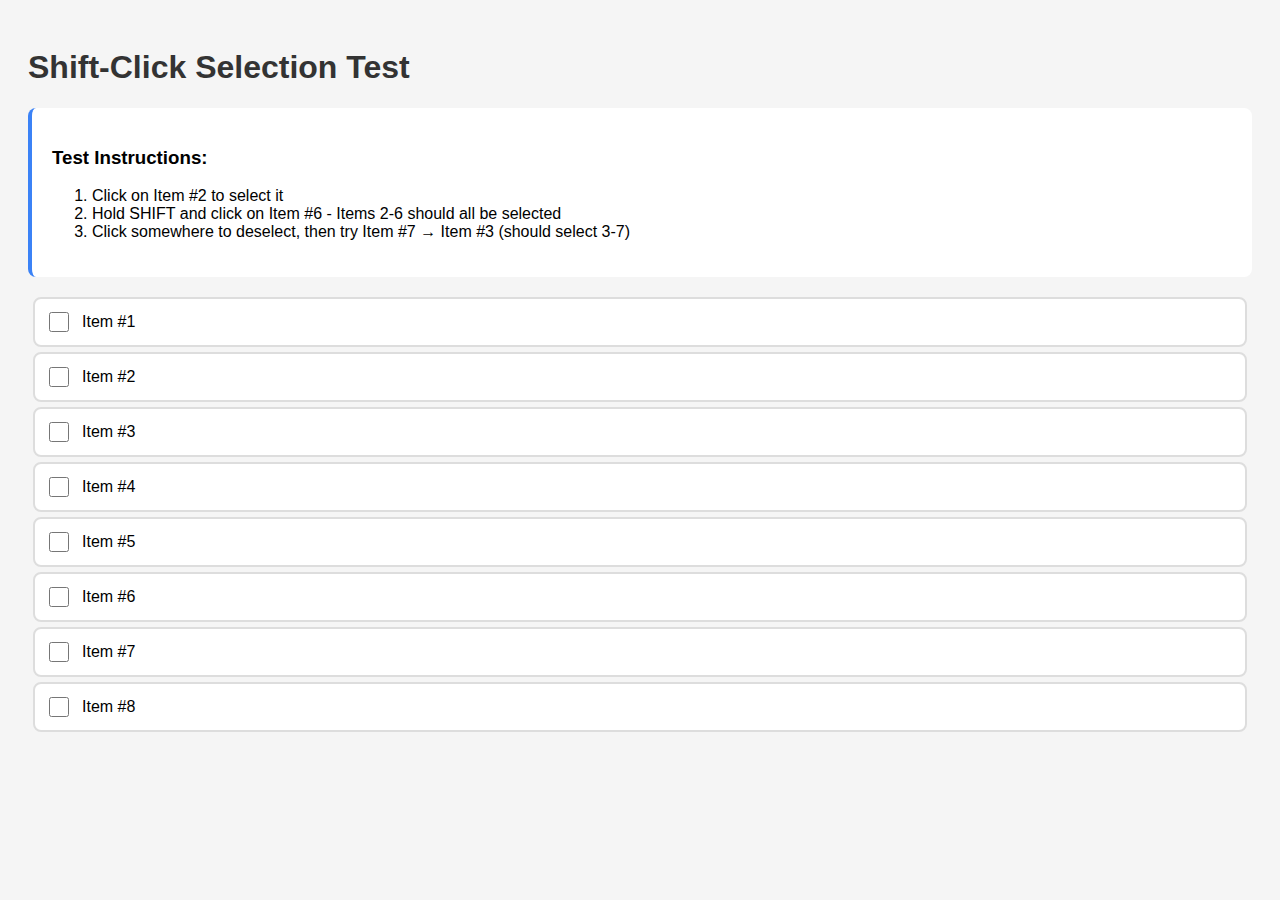
<file: shift-click-test.html>
<!DOCTYPE html>
<html lang="en">
<head>
    <meta charset="UTF-8">
    <meta name="viewport" content="width=device-width, initial-scale=1.0">
    <title>Shift-Click Test</title>
    <style>
        .test-item {
            padding: 10px;
            margin: 5px;
            border: 2px solid #ddd;
            border-radius: 8px;
            display: flex;
            align-items: center;
            gap: 10px;
            background: white;
            transition: all 0.2s ease;
        }
        
        .test-item.selected {
            background: #dbeafe;
            border-color: #3b82f6;
            transform: scale(1.02);
        }
        
        .test-checkbox {
            width: 20px;
            height: 20px;
        }
        
        body {
            font-family: Arial, sans-serif;
            padding: 20px;
            background: #f5f5f5;
        }
        
        h1 {
            color: #333;
        }
        
        .instructions {
            background: #fff;
            padding: 20px;
            border-radius: 8px;
            margin-bottom: 20px;
            border-left: 4px solid #3b82f6;
        }
    </style>
</head>
<body>
    <h1>Shift-Click Selection Test</h1>
    <div class="instructions">
        <h3>Test Instructions:</h3>
        <ol>
            <li>Click on Item #2 to select it</li>
            <li>Hold SHIFT and click on Item #6 - Items 2-6 should all be selected</li>
            <li>Click somewhere to deselect, then try Item #7 → Item #3 (should select 3-7)</li>
        </ol>
    </div>
    
    <div id="test-container">
        <div class="test-item" data-id="1">
            <input type="checkbox" class="test-checkbox" data-item-id="1">
            <span>Item #1</span>
        </div>
        <div class="test-item" data-id="2">
            <input type="checkbox" class="test-checkbox" data-item-id="2">
            <span>Item #2</span>
        </div>
        <div class="test-item" data-id="3">
            <input type="checkbox" class="test-checkbox" data-item-id="3">
            <span>Item #3</span>
        </div>
        <div class="test-item" data-id="4">
            <input type="checkbox" class="test-checkbox" data-item-id="4">
            <span>Item #4</span>
        </div>
        <div class="test-item" data-id="5">
            <input type="checkbox" class="test-checkbox" data-item-id="5">
            <span>Item #5</span>
        </div>
        <div class="test-item" data-id="6">
            <input type="checkbox" class="test-checkbox" data-item-id="6">
            <span>Item #6</span>
        </div>
        <div class="test-item" data-id="7">
            <input type="checkbox" class="test-checkbox" data-item-id="7">
            <span>Item #7</span>
        </div>
        <div class="test-item" data-id="8">
            <input type="checkbox" class="test-checkbox" data-item-id="8">
            <span>Item #8</span>
        </div>
    </div>
    
    <script>
        let lastSelectedIndex = -1;
        
        // Event delegation for checkbox clicks
        document.addEventListener('click', (e) => {
            if (e.target.classList.contains('test-checkbox')) {
                console.log('Checkbox clicked with shift:', e.shiftKey);
                const itemId = parseInt(e.target.dataset.itemId);
                
                setTimeout(() => {
                    handleSelection(itemId, e.target.checked, e);
                }, 0);
            }
        });
        
        function handleSelection(id, checked, event) {
            const item = document.querySelector(`[data-id="${id}"]`);
            if (!item) return;
            
            const allItems = Array.from(document.querySelectorAll('.test-item'));
            const currentIndex = allItems.indexOf(item);
            
            console.log('Current index:', currentIndex, 'Last selected:', lastSelectedIndex);
            
            if (event.shiftKey && lastSelectedIndex !== -1 && lastSelectedIndex !== currentIndex) {
                console.log('🎯 SHIFT-CLICK RANGE SELECTION!');
                const startIndex = Math.min(lastSelectedIndex, currentIndex);
                const endIndex = Math.max(lastSelectedIndex, currentIndex);
                
                console.log('Selecting range:', startIndex, 'to', endIndex);
                
                // Select all items in range
                for (let i = startIndex; i <= endIndex; i++) {
                    const itemToSelect = allItems[i];
                    const checkbox = itemToSelect.querySelector('.test-checkbox');
                    
                    checkbox.checked = true;
                    itemToSelect.classList.add('selected');
                    
                    console.log('✓ Selected item', i + 1);
                }
            } else {
                // Normal selection
                if (checked) {
                    item.classList.add('selected');
                    lastSelectedIndex = currentIndex;
                } else {
                    item.classList.remove('selected');
                }
            }
        }
        
        // Clear all selections when clicking outside
        document.addEventListener('click', (e) => {
            if (!e.target.closest('.test-item')) {
                document.querySelectorAll('.test-item').forEach(item => {
                    item.classList.remove('selected');
                    item.querySelector('.test-checkbox').checked = false;
                });
                lastSelectedIndex = -1;
                console.log('Cleared all selections');
            }
        });
    </script>
</body>
</html>
</file>
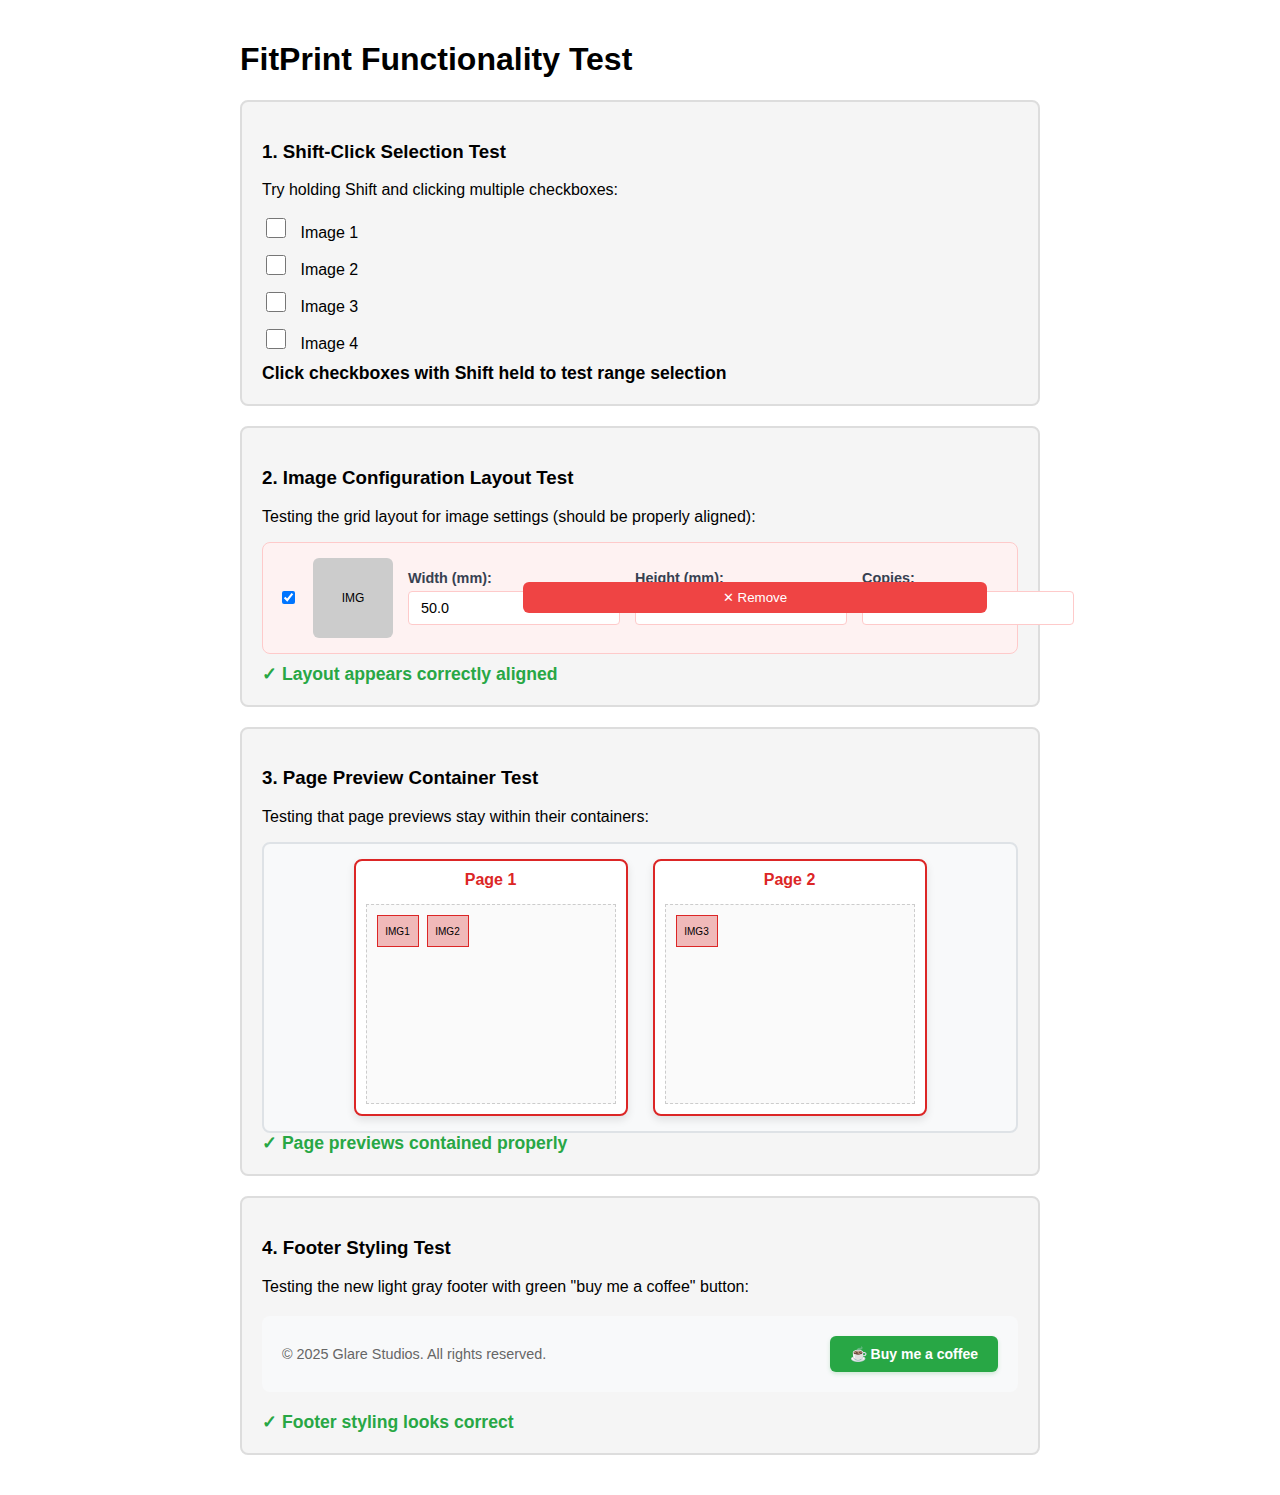
<file: test-functionality.html>
<!DOCTYPE html>
<html lang="en">
<head>
    <meta charset="UTF-8">
    <meta name="viewport" content="width=device-width, initial-scale=1.0">
    <title>FitPrint Functionality Test</title>
    <style>
        body {
            font-family: Arial, sans-serif;
            padding: 20px;
            max-width: 800px;
            margin: 0 auto;
        }
        .test-section {
            background: #f5f5f5;
            padding: 20px;
            margin: 20px 0;
            border-radius: 8px;
            border: 2px solid #ddd;
        }
        .test-passed {
            border-color: #28a745;
            background: #d4edda;
        }
        .test-failed {
            border-color: #dc3545;
            background: #f8d7da;
        }
        .status {
            font-weight: bold;
            font-size: 1.1rem;
        }
        .status.pass { color: #28a745; }
        .status.fail { color: #dc3545; }
        
        .image-config-test {
            display: grid;
            grid-template-columns: auto auto 100px 1fr auto;
            gap: 15px;
            align-items: center;
            padding: 15px;
            background: #fef2f2;
            border: 1px solid #fecaca;
            border-radius: 8px;
            margin: 10px 0;
        }
        .config-inputs-test {
            display: grid;
            grid-template-columns: 1fr 1fr 1fr;
            gap: 15px;
            align-items: start;
            width: 100%;
        }
        .config-inputs-test > div {
            display: flex;
            flex-direction: column;
            gap: 5px;
        }
        .config-inputs-test label {
            font-size: 0.9rem;
            font-weight: 600;
            color: #374151;
        }
        .config-inputs-test input {
            padding: 8px 12px;
            border: 1px solid #fecaca;
            border-radius: 4px;
            font-size: 0.9rem;
        }
        
        .layout-preview-test {
            display: flex;
            flex-wrap: wrap;
            gap: 15px;
            justify-content: center;
            align-items: flex-start;
            max-width: 100%;
            overflow-x: auto;
            overflow-y: visible;
            padding: 10px;
            background: #f8f9fa;
            border: 2px solid #dee2e6;
            border-radius: 8px;
        }
        
        .page-preview-test {
            border: 2px solid #dc2626;
            border-radius: 8px;
            padding: 10px;
            background: #ffffff;
            position: relative;
            box-shadow: 0 4px 8px rgba(0, 0, 0, 0.1);
            flex: 0 0 auto;
            min-width: 200px;
            max-width: 350px;
            margin: 5px;
        }
        
        .page-content-test {
            position: relative;
            background: #fafafa;
            border: 1px dashed #ccc;
            min-height: 200px;
            overflow: hidden;
            box-sizing: border-box;
            width: 250px;
            height: 180px;
        }
        
        .footer-test {
            background: #f8f9fa;
            color: #333;
            padding: 20px;
            margin: 20px 0;
            border-radius: 8px;
        }
        
        .paypal-btn-test {
            background: #28a745;
            color: white;
            border: none;
            padding: 10px 20px;
            border-radius: 6px;
            cursor: pointer;
            font-size: 14px;
            font-weight: 600;
            transition: all 0.2s ease;
            text-decoration: none;
            display: inline-flex;
            align-items: center;
            gap: 8px;
            box-shadow: 0 2px 4px rgba(40, 167, 69, 0.2);
        }
        
        .paypal-btn-test:hover {
            background: #218838;
            transform: translateY(-1px);
            box-shadow: 0 4px 8px rgba(40, 167, 69, 0.4);
        }
        
        .checkbox-test {
            margin: 10px 0;
        }
        .checkbox-test input {
            margin-right: 10px;
            width: 20px;
            height: 20px;
            accent-color: #dc2626;
        }
        .checkbox-test.selected {
            background: #dbeafe;
            border: 2px solid #3b82f6;
            padding: 10px;
            border-radius: 5px;
        }
    </style>
</head>
<body>
    <h1>FitPrint Functionality Test</h1>
    
    <div class="test-section">
        <h3>1. Shift-Click Selection Test</h3>
        <p>Try holding Shift and clicking multiple checkboxes:</p>
        
        <div class="checkbox-test" data-index="0">
            <input type="checkbox" class="test-checkbox" data-id="0"> Image 1
        </div>
        <div class="checkbox-test" data-index="1">
            <input type="checkbox" class="test-checkbox" data-id="1"> Image 2
        </div>
        <div class="checkbox-test" data-index="2">
            <input type="checkbox" class="test-checkbox" data-id="2"> Image 3
        </div>
        <div class="checkbox-test" data-index="3">
            <input type="checkbox" class="test-checkbox" data-id="3"> Image 4
        </div>
        
        <div id="shift-test-result" class="status">Click checkboxes with Shift held to test range selection</div>
    </div>
    
    <div class="test-section">
        <h3>2. Image Configuration Layout Test</h3>
        <p>Testing the grid layout for image settings (should be properly aligned):</p>
        
        <div class="image-config-test">
            <input type="checkbox" checked>
            <div style="width: 80px; height: 80px; background: #ccc; border-radius: 6px; display: flex; align-items: center; justify-content: center; font-size: 12px;">IMG</div>
            <div class="config-inputs-test">
                <div>
                    <label>Width (mm):</label>
                    <input type="number" value="50.0">
                </div>
                <div>
                    <label>Height (mm):</label>
                    <input type="number" value="75.0">
                </div>
                <div>
                    <label>Copies:</label>
                    <input type="number" value="1">
                </div>
            </div>
            <button style="background: #ef4444; color: white; border: none; padding: 8px 16px; border-radius: 6px;">✕ Remove</button>
        </div>
        
        <div id="layout-test-result" class="status pass">✓ Layout appears correctly aligned</div>
    </div>
    
    <div class="test-section">
        <h3>3. Page Preview Container Test</h3>
        <p>Testing that page previews stay within their containers:</p>
        
        <div class="layout-preview-test">
            <div class="page-preview-test">
                <div style="color: #dc2626; font-weight: 600; margin-bottom: 15px; text-align: center;">Page 1</div>
                <div class="page-content-test">
                    <div style="position: absolute; left: 10px; top: 10px; width: 40px; height: 30px; background: rgba(220, 38, 38, 0.3); border: 1px solid #dc2626; font-size: 10px; display: flex; align-items: center; justify-content: center;">IMG1</div>
                    <div style="position: absolute; left: 60px; top: 10px; width: 40px; height: 30px; background: rgba(220, 38, 38, 0.3); border: 1px solid #dc2626; font-size: 10px; display: flex; align-items: center; justify-content: center;">IMG2</div>
                </div>
            </div>
            <div class="page-preview-test">
                <div style="color: #dc2626; font-weight: 600; margin-bottom: 15px; text-align: center;">Page 2</div>
                <div class="page-content-test">
                    <div style="position: absolute; left: 10px; top: 10px; width: 40px; height: 30px; background: rgba(220, 38, 38, 0.3); border: 1px solid #dc2626; font-size: 10px; display: flex; align-items: center; justify-content: center;">IMG3</div>
                </div>
            </div>
        </div>
        
        <div id="preview-test-result" class="status pass">✓ Page previews contained properly</div>
    </div>
    
    <div class="test-section">
        <h3>4. Footer Styling Test</h3>
        <p>Testing the new light gray footer with green "buy me a coffee" button:</p>
        
        <div class="footer-test">
            <div style="display: flex; justify-content: space-between; align-items: center; flex-wrap: wrap; gap: 15px;">
                <div>
                    <p style="margin: 0; font-size: 0.9rem; color: #666;">&copy; 2025 Glare Studios. All rights reserved.</p>
                </div>
                <div>
                    <button class="paypal-btn-test">☕ Buy me a coffee</button>
                </div>
            </div>
        </div>
        
        <div id="footer-test-result" class="status pass">✓ Footer styling looks correct</div>
    </div>
    
    <script>
        // Test shift-click functionality
        let lastSelectedIndex = -1;
        
        document.addEventListener('click', (e) => {
            if (e.target.classList.contains('test-checkbox')) {
                const container = e.target.closest('.checkbox-test');
                const currentIndex = parseInt(container.dataset.index);
                const resultDiv = document.getElementById('shift-test-result');
                
                // Handle shift-click for range selection
                if (e.shiftKey && lastSelectedIndex !== -1 && lastSelectedIndex !== currentIndex) {
                    const startIndex = Math.min(lastSelectedIndex, currentIndex);
                    const endIndex = Math.max(lastSelectedIndex, currentIndex);
                    
                    // Select all items in the range
                    for (let i = startIndex; i <= endIndex; i++) {
                        const targetContainer = document.querySelector(`[data-index="${i}"]`);
                        const targetCheckbox = targetContainer.querySelector('.test-checkbox');
                        if (targetContainer && targetCheckbox) {
                            targetContainer.classList.add('selected');
                            targetCheckbox.checked = true;
                        }
                    }
                    
                    resultDiv.textContent = `✓ SHIFT-CLICK WORKED! Selected range ${startIndex} to ${endIndex}`;
                    resultDiv.className = 'status pass';
                    container.closest('.test-section').className = 'test-section test-passed';
                } else {
                    // Normal single selection
                    if (e.target.checked) {
                        container.classList.add('selected');
                        resultDiv.textContent = `✓ Selected item ${currentIndex}`;
                        resultDiv.className = 'status pass';
                    } else {
                        container.classList.remove('selected');
                        resultDiv.textContent = `Deselected item ${currentIndex}`;
                        resultDiv.className = 'status';
                    }
                }
                
                // Update last selected index if this item is being selected
                if (e.target.checked || e.shiftKey) {
                    lastSelectedIndex = currentIndex;
                }
            }
        });
        
        // Test visual feedback
        document.addEventListener('keydown', (e) => {
            if (e.key === 'Shift') {
                document.body.style.cursor = 'crosshair';
                document.getElementById('shift-test-result').textContent = 'SHIFT key held - ready for range selection';
            }
        });
        
        document.addEventListener('keyup', (e) => {
            if (e.key === 'Shift') {
                document.body.style.cursor = '';
            }
        });
    </script>
</body>
</html>
</file>
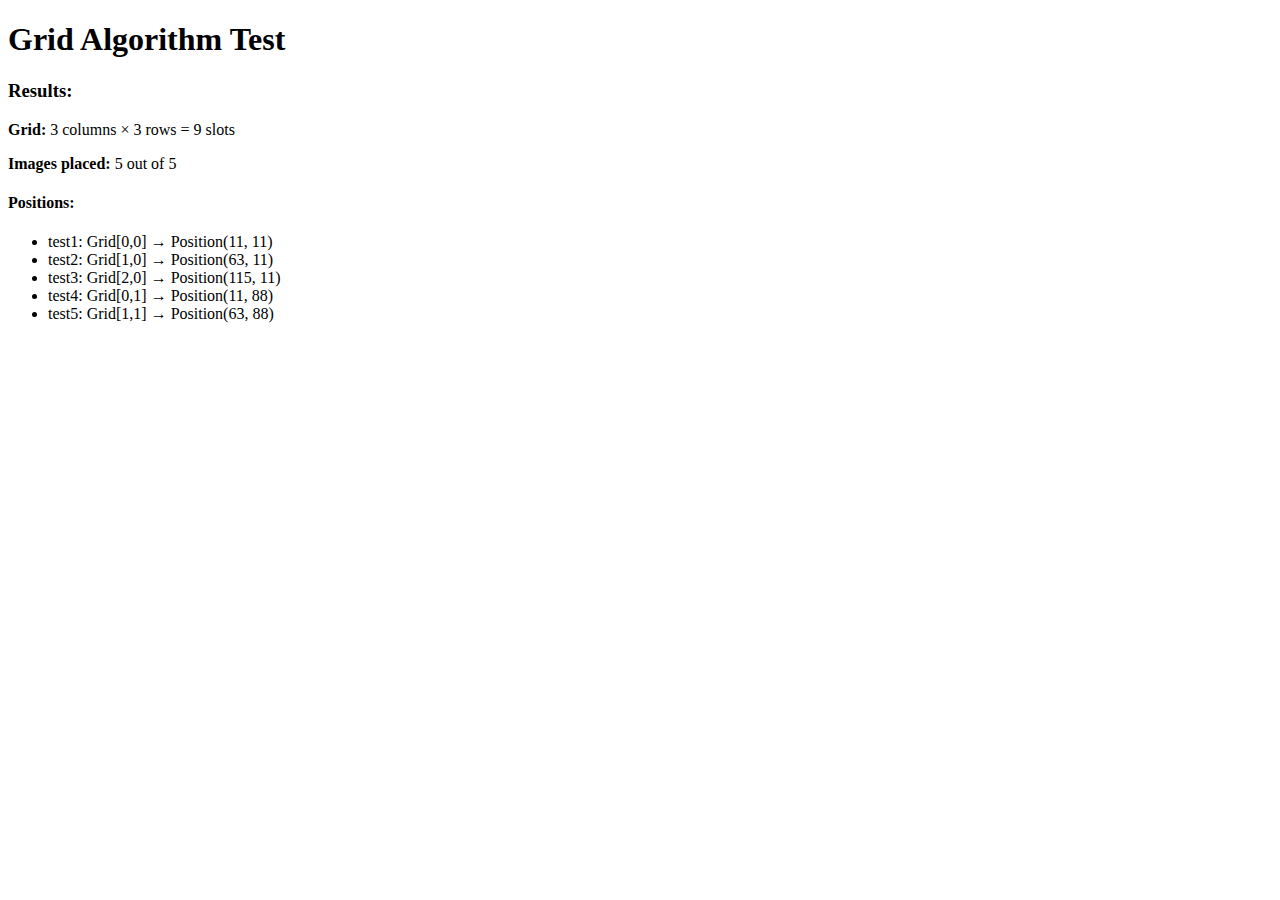
<file: test-grid.html>
<!DOCTYPE html>
<html>
<head>
    <title>Grid Test</title>
</head>
<body>
    <h1>Grid Algorithm Test</h1>
    <div id="output"></div>
    
    <script>
        // Simple grid test
        function testGrid() {
            console.log('=== TESTING GRID ALGORITHM ===');
            
            const images = [
                { width: 50, height: 75, name: 'test1' },
                { width: 50, height: 75, name: 'test2' },
                { width: 50, height: 75, name: 'test3' },
                { width: 50, height: 75, name: 'test4' },
                { width: 50, height: 75, name: 'test5' }
            ];
            
            const pageWidth = 210; // A4 width
            const pageHeight = 297; // A4 height  
            const margin = 10;
            const imageSpacing = 2;
            
            // Calculate usable area
            const usableWidth = pageWidth - (2 * margin);
            const usableHeight = pageHeight - (2 * margin);
            
            console.log('Page:', pageWidth + 'x' + pageHeight + 'mm');
            console.log('Usable area:', usableWidth + 'x' + usableHeight + 'mm');
            
            // Image dimensions with spacing
            const imgW = images[0].width;
            const imgH = images[0].height;
            const effectiveWidth = imgW + imageSpacing;
            const effectiveHeight = imgH + imageSpacing;
            
            console.log('Image size:', imgW + 'x' + imgH + 'mm');
            console.log('Effective size with spacing:', effectiveWidth + 'x' + effectiveHeight + 'mm');
            
            // Calculate grid
            const cols = Math.floor(usableWidth / effectiveWidth);
            const rows = Math.floor(usableHeight / effectiveHeight);
            const imagesPerPage = cols * rows;
            
            console.log('Grid dimensions:', cols + ' cols x ' + rows + ' rows = ' + imagesPerPage + ' slots');
            
            // Place images
            const result = [];
            const maxToPlace = Math.min(images.length, imagesPerPage);
            
            for (let i = 0; i < maxToPlace; i++) {
                const row = Math.floor(i / cols);
                const col = i % cols;
                
                const x = margin + (col * effectiveWidth) + (imageSpacing / 2);
                const y = margin + (row * effectiveHeight) + (imageSpacing / 2);
                
                result.push({
                    ...images[i],
                    x: x,
                    y: y,
                    gridCol: col,
                    gridRow: row
                });
                
                console.log(`Image ${i + 1}: grid[${col},${row}] -> position(${x}, ${y})`);
            }
            
            // Display results
            const output = document.getElementById('output');
            output.innerHTML = `
                <h3>Results:</h3>
                <p><strong>Grid:</strong> ${cols} columns × ${rows} rows = ${imagesPerPage} slots</p>
                <p><strong>Images placed:</strong> ${result.length} out of ${images.length}</p>
                <h4>Positions:</h4>
                <ul>
                    ${result.map(img => `
                        <li>${img.name}: Grid[${img.gridCol},${img.gridRow}] → Position(${img.x}, ${img.y})</li>
                    `).join('')}
                </ul>
            `;
            
            return result;
        }
        
        // Run test
        window.onload = function() {
            testGrid();
        };
    </script>
</body>
</html>
</file>
